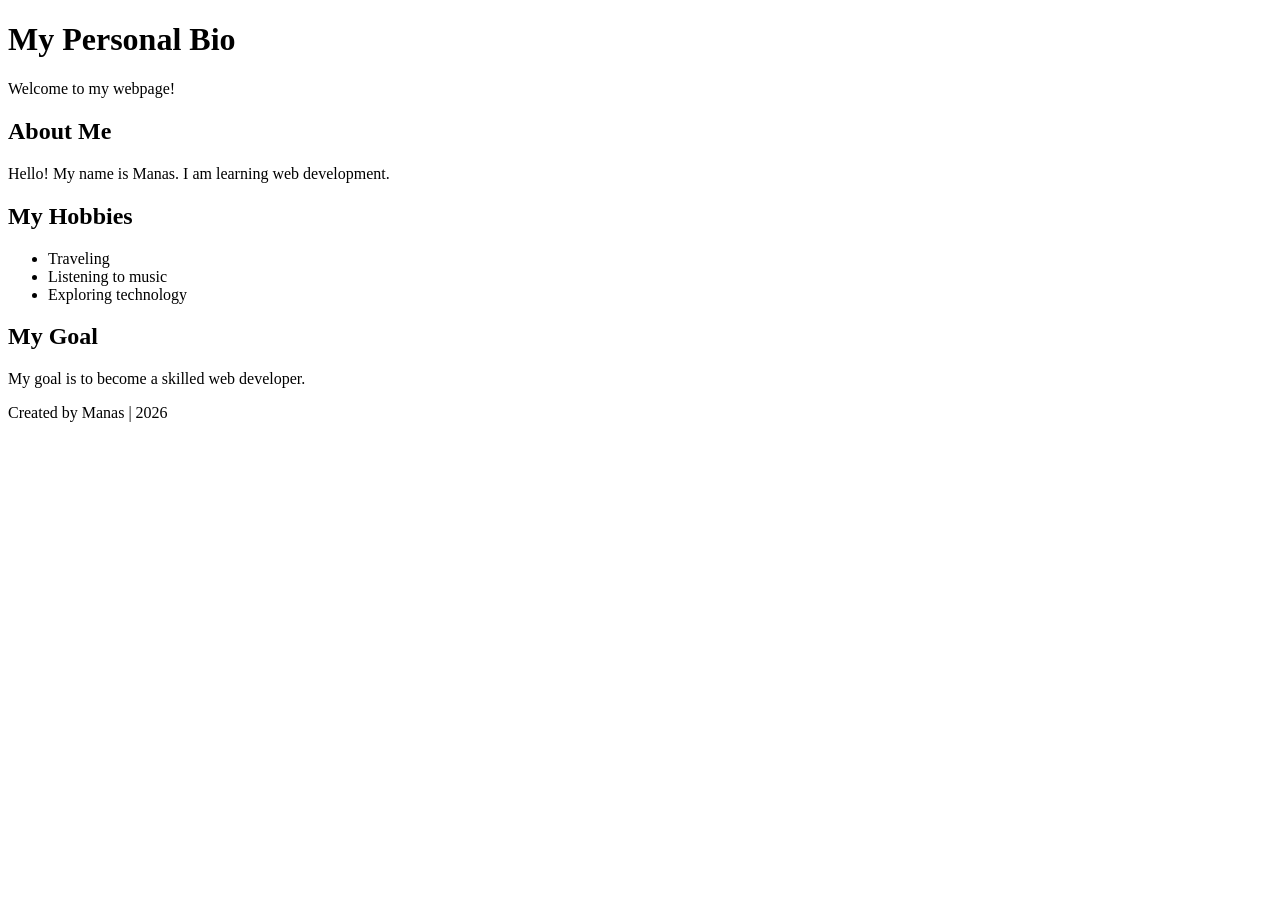
<file: P05-bio-page/index.html>
<!DOCTYPE html>
<html lang="en">
<head>
    <meta charset="UTF-8">
    <meta name="viewport" content="width=device-width, initial-scale=1.0">
    <title>My Bio Page</title>
</head>
<body>
    <header>
        <h1>My Personal Bio</h1>
        <p>Welcome to my webpage!</p>
    </header>

    <main>
        <section>
            <h2>About Me</h2>
            <p>Hello! My name is Manas. I am learning web development.</p>
        </section>

        <section>
            <h2>My Hobbies</h2>
            <ul>
                <li>Traveling</li>
                <li>Listening to music</li>
                <li>Exploring technology</li>
            </ul>
        </section>

        <section>
            <h2>My Goal</h2>
            <p>My goal is to become a skilled web developer.</p>
        </section>
    </main>

    <footer>
        <p>Created by Manas | 2026</p>
    </footer>
</body>
</html>
</file>
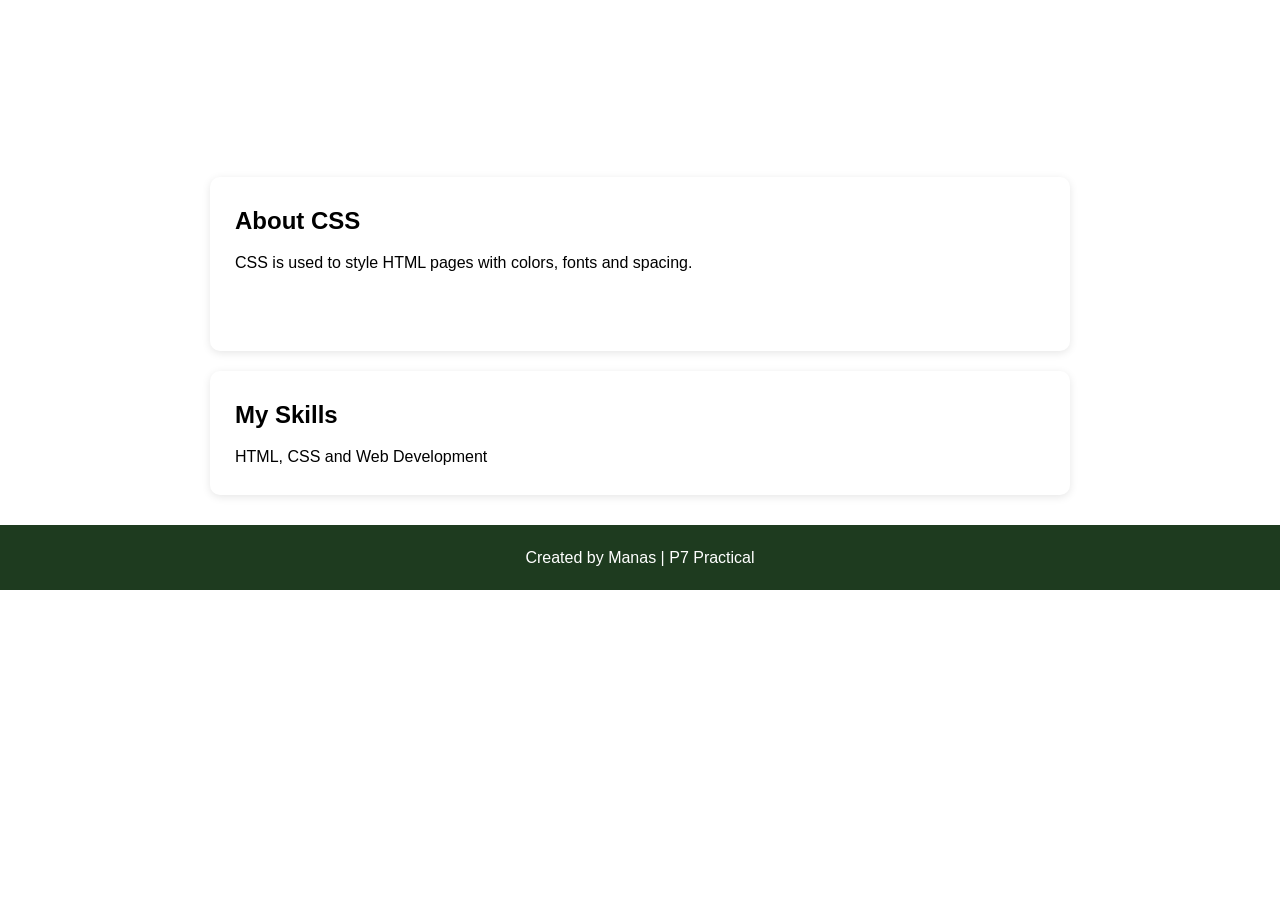
<file: P07-css-design/index.html>
<!DOCTYPE html>
<html lang="en">
<head>
    <meta charset="UTF-8">
    <meta name="viewport" content="width=device-width, initial-scale=1.0">
    <title>P7 - CSS Design</title>
    <link rel="stylesheet" href="style.css">
</head>
<body>

    <header>
        <h1>My CSS Design System</h1>
        <p>Learning colors, fonts and spacing with CSS.</p>
    </header>

    <main>
        <section class="card">
            <h2>About CSS</h2>
            <p>CSS is used to style HTML pages with colors, fonts and spacing.</p>
            <button>Learn More</button>
        </section>

        <section class="card">
            <h2>My Skills</h2>
            <p>HTML, CSS and Web Development</p>
        </section>
    </main>

    <footer>
        <p>Created by Manas | P7 Practical</p>
    </footer>

</body>
</html>
</file>
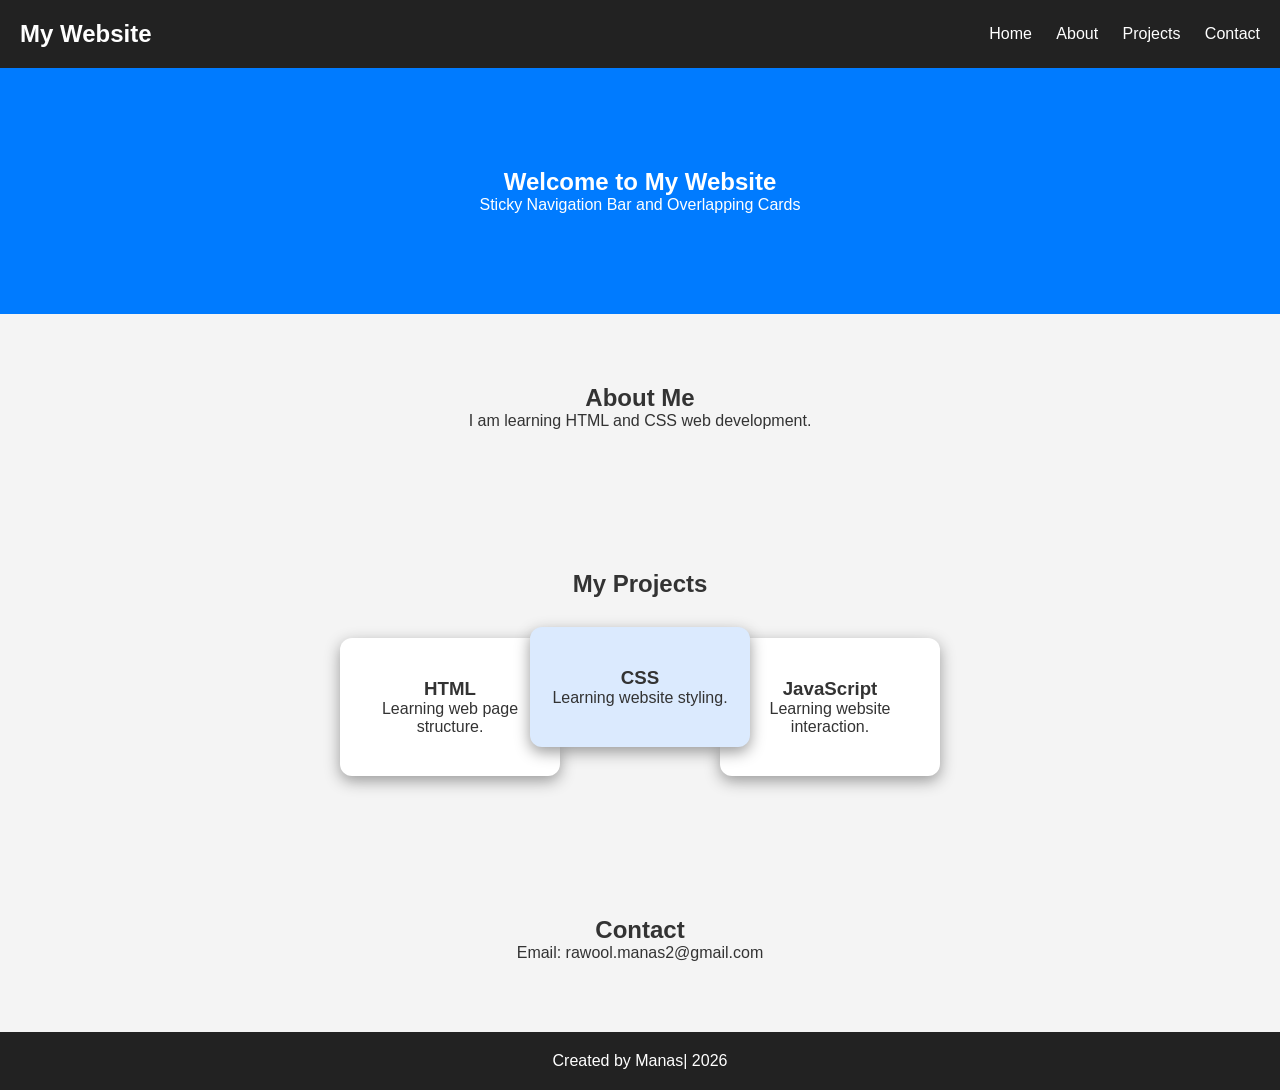
<file: P08-sticky-navbar/index.html>
<!DOCTYPE html>
<html lang="en">
<head>
    <meta charset="UTF-8">
    <meta name="viewport" content="width=device-width, initial-scale=1.0">
    <title>Sticky Navbar and Cards</title>
    <link rel="stylesheet" href="style.css">
</head>
<body>

    <nav class="navbar">
        <h2>My Website</h2>
        <div class="nav-links">
            <a href="#home">Home</a>
            <a href="#about">About</a>
            <a href="#projects">Projects</a>
            <a href="#contact">Contact</a>
        </div>
    </nav>

    <section id="home" class="hero">
        <h1>Welcome to My Website</h1>
        <p>Sticky Navigation Bar and Overlapping Cards</p>
    </section>

    <section id="about">
        <h2>About Me</h2>
        <p>I am learning HTML and CSS web development.</p>
    </section>

    <section id="projects">
        <h2>My Projects</h2>

        <div class="card-container">
            <div class="card card-one">
                <h3>HTML</h3>
                <p>Learning web page structure.</p>
            </div>

            <div class="card card-two">
                <h3>CSS</h3>
                <p>Learning website styling.</p>
            </div>

            <div class="card card-three">
                <h3>JavaScript</h3>
                <p>Learning website interaction.</p>
            </div>
        </div>
    </section>

    <section id="contact">
        <h2>Contact</h2>
        <p>Email: rawool.manas2@gmail.com</p>
    </section>

    <footer>
        <p>Created by Manas| 2026</p>
    </footer>

</body>
</html>
</file>
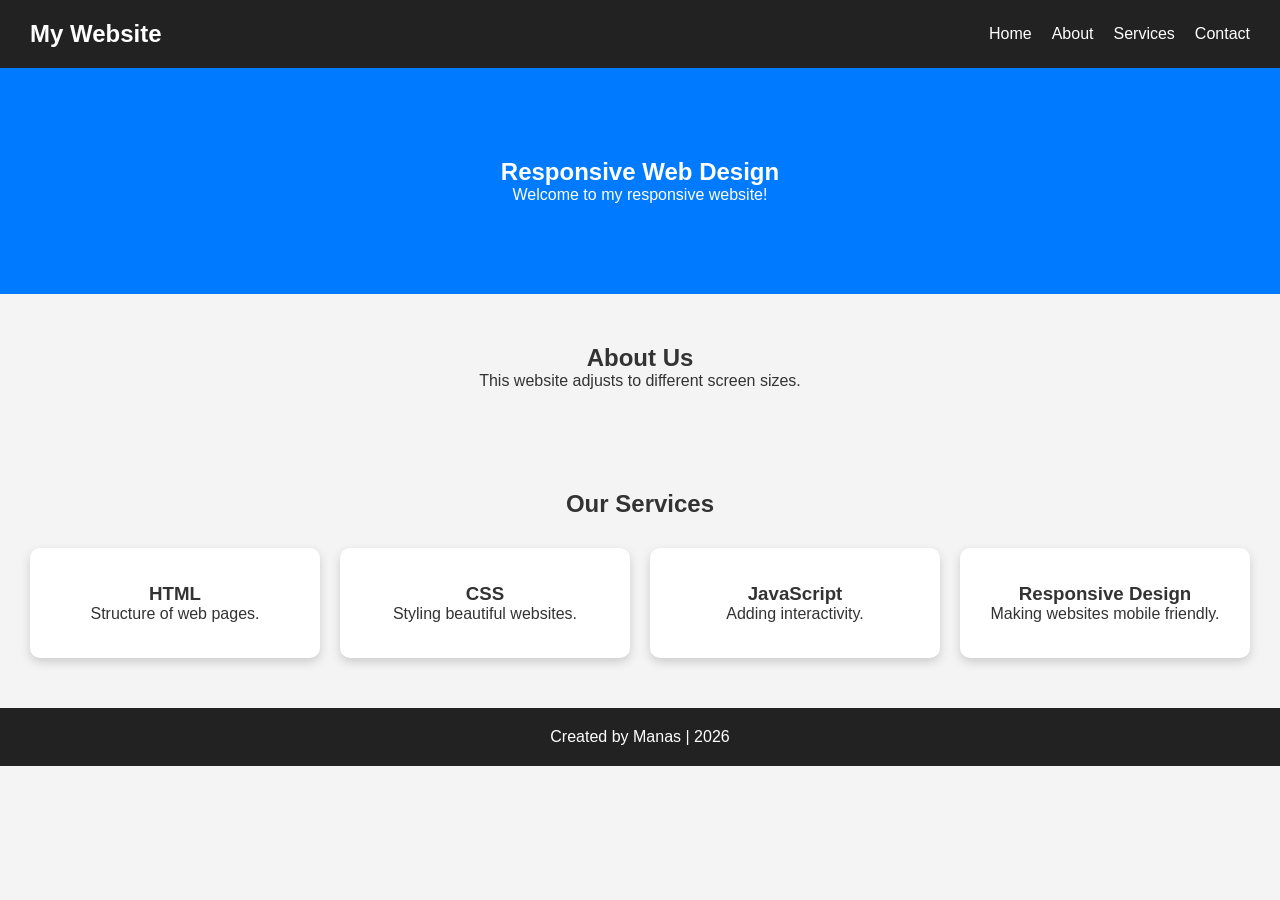
<file: P09-responsive-navbar/index.html>
<!DOCTYPE html>
<html lang="en">
<head>
    <meta charset="UTF-8">
    <meta name="viewport" content="width=device-width, initial-scale=1.0">
    <title>Responsive Navbar and Grid</title>
    <link rel="stylesheet" href="style.css">
</head>
<body>

    <header>
        <nav class="navbar">
            <h2>My Website</h2>

            <div class="nav-links">
                <a href="#home">Home</a>
                <a href="#about">About</a>
                <a href="#services">Services</a>
                <a href="#contact">Contact</a>
            </div>
        </nav>
    </header>

    <section id="home" class="hero">
        <h1>Responsive Web Design</h1>
        <p>Welcome to my responsive website!</p>
    </section>

    <section id="about">
        <h2>About Us</h2>
        <p>This website adjusts to different screen sizes.</p>
    </section>

    <section id="services">
        <h2>Our Services</h2>

        <div class="card-grid">
            <div class="card">
                <h3>HTML</h3>
                <p>Structure of web pages.</p>
            </div>

            <div class="card">
                <h3>CSS</h3>
                <p>Styling beautiful websites.</p>
            </div>

            <div class="card">
                <h3>JavaScript</h3>
                <p>Adding interactivity.</p>
            </div>

            <div class="card">
                <h3>Responsive Design</h3>
                <p>Making websites mobile friendly.</p>
            </div>
        </div>
    </section>

    <footer id="contact">
        <p>Created by Manas | 2026</p>
    </footer>

</body>
</html>
</file>
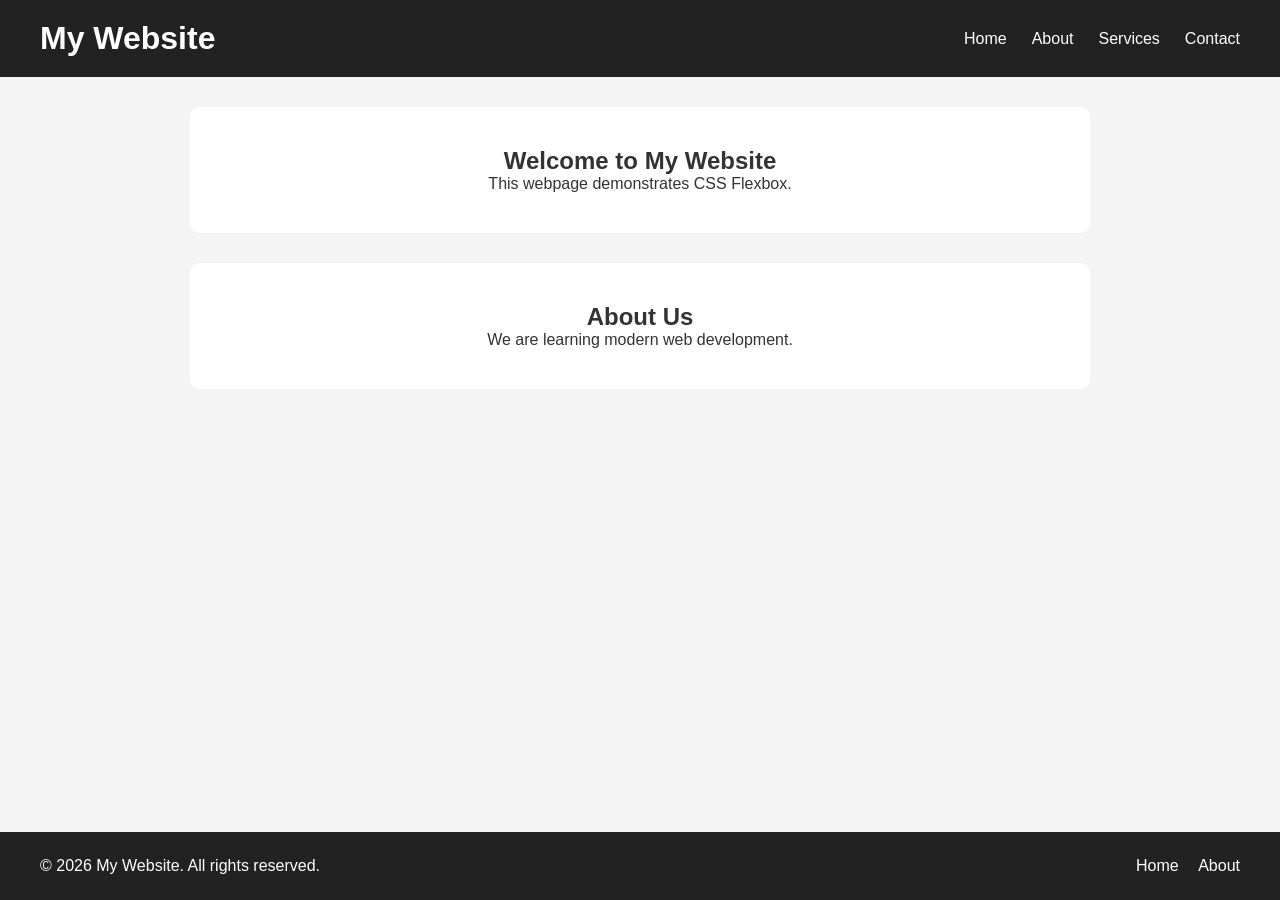
<file: P10-flexbox/index.html>
<!DOCTYPE html>
<html lang="en">
<head>
    <meta charset="UTF-8">
    <meta name="viewport" content="width=device-width, initial-scale=1.0">
    <title>Header and Footer using Flexbox</title>
    <link rel="stylesheet" href="style.css">
</head>
<body>

    <header class="header">
        <h1>My Website</h1>

        <nav>
            <a href="#home">Home</a>
            <a href="#about">About</a>
            <a href="#services">Services</a>
            <a href="#contact">Contact</a>
        </nav>
    </header>

    <main id="home">
        <section class="content">
            <h2>Welcome to My Website</h2>
            <p>This webpage demonstrates CSS Flexbox.</p>
        </section>

        <section class="content" id="about">
            <h2>About Us</h2>
            <p>We are learning modern web development.</p>
        </section>
    </main>

    <footer class="footer" id="contact">
        <p>&copy; 2026 My Website. All rights reserved.</p>
        <div>
            <a href="#home">Home</a>
            <a href="#about">About</a>
        </div>
    </footer>

</body>
</html>
</file>
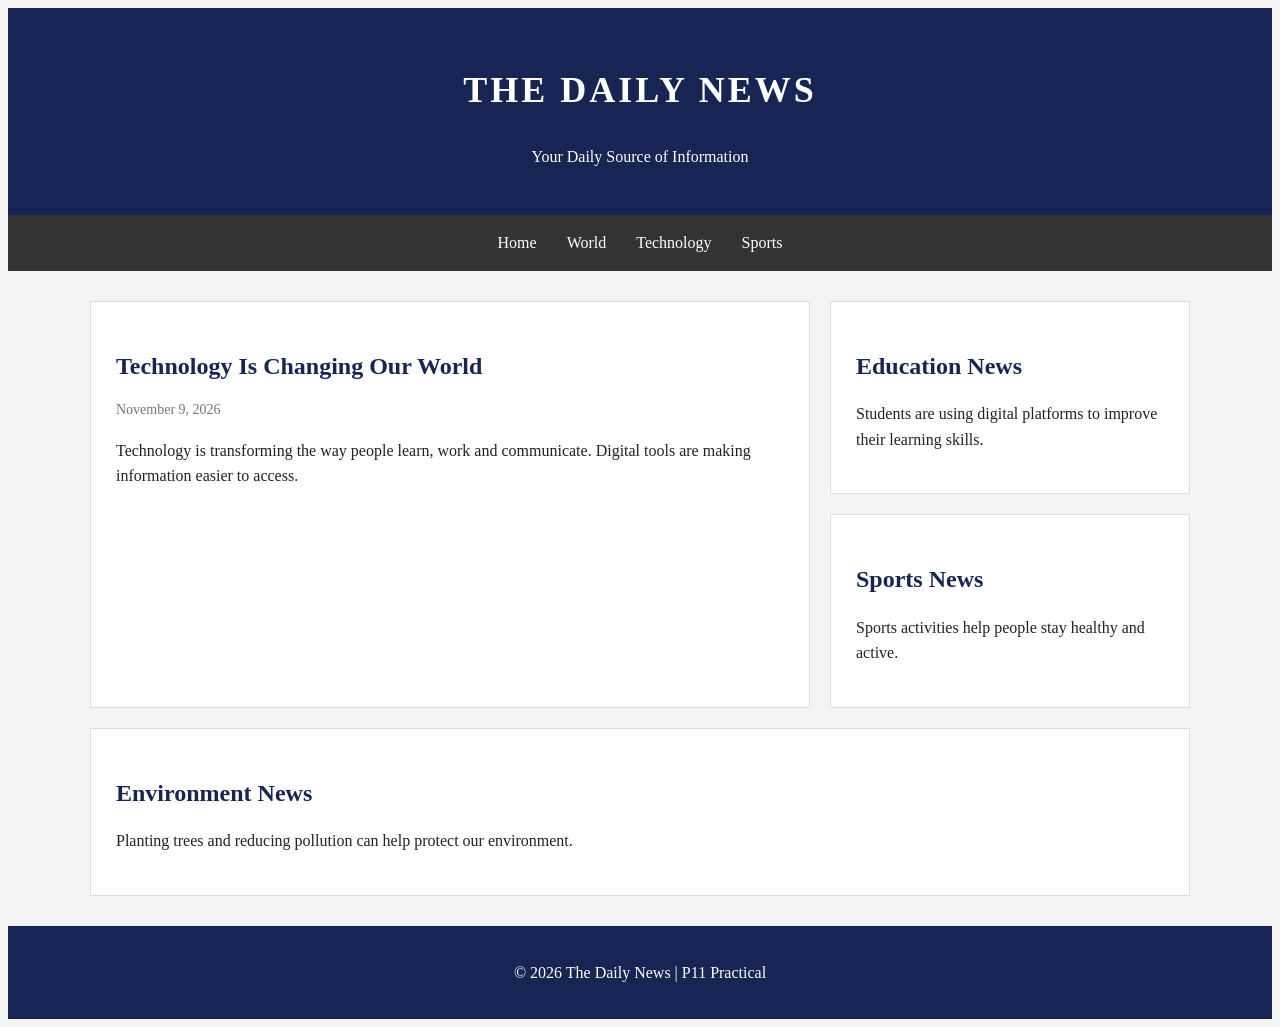
<file: P11-newspaper/index.html>
<!DOCTYPE html>
<html lang="en">
<head>
    <meta charset="UTF-8">
    <meta name="viewport" content="width=device-width, initial-scale=1.0">
    <title>P11 - Newspaper Layout</title>
    <link rel="stylesheet" href="style.css">
</head>
<body>

    <header class="newspaper-header">
        <h1>THE DAILY NEWS</h1>
        <p>Your Daily Source of Information</p>
    </header>

    <nav>
        <a href="#">Home</a>
        <a href="#">World</a>
        <a href="#">Technology</a>
        <a href="#">Sports</a>
    </nav>

    <main class="newspaper-grid">
        <article class="main-news">
            <h2>Technology Is Changing Our World</h2>
            <p class="date">November 9, 2026</p>
            <p>Technology is transforming the way people learn, work and communicate. Digital tools are making information easier to access.</p>
        </article>

        <article class="side-news">
            <h2>Education News</h2>
            <p>Students are using digital platforms to improve their learning skills.</p>
        </article>

        <article class="side-news">
            <h2>Sports News</h2>
            <p>Sports activities help people stay healthy and active.</p>
        </article>

        <article class="bottom-news">
            <h2>Environment News</h2>
            <p>Planting trees and reducing pollution can help protect our environment.</p>
        </article>
    </main>

    <footer>
        <p>©️ 2026 The Daily News | P11 Practical</p>
    </footer>

</body>
</html>
</file>
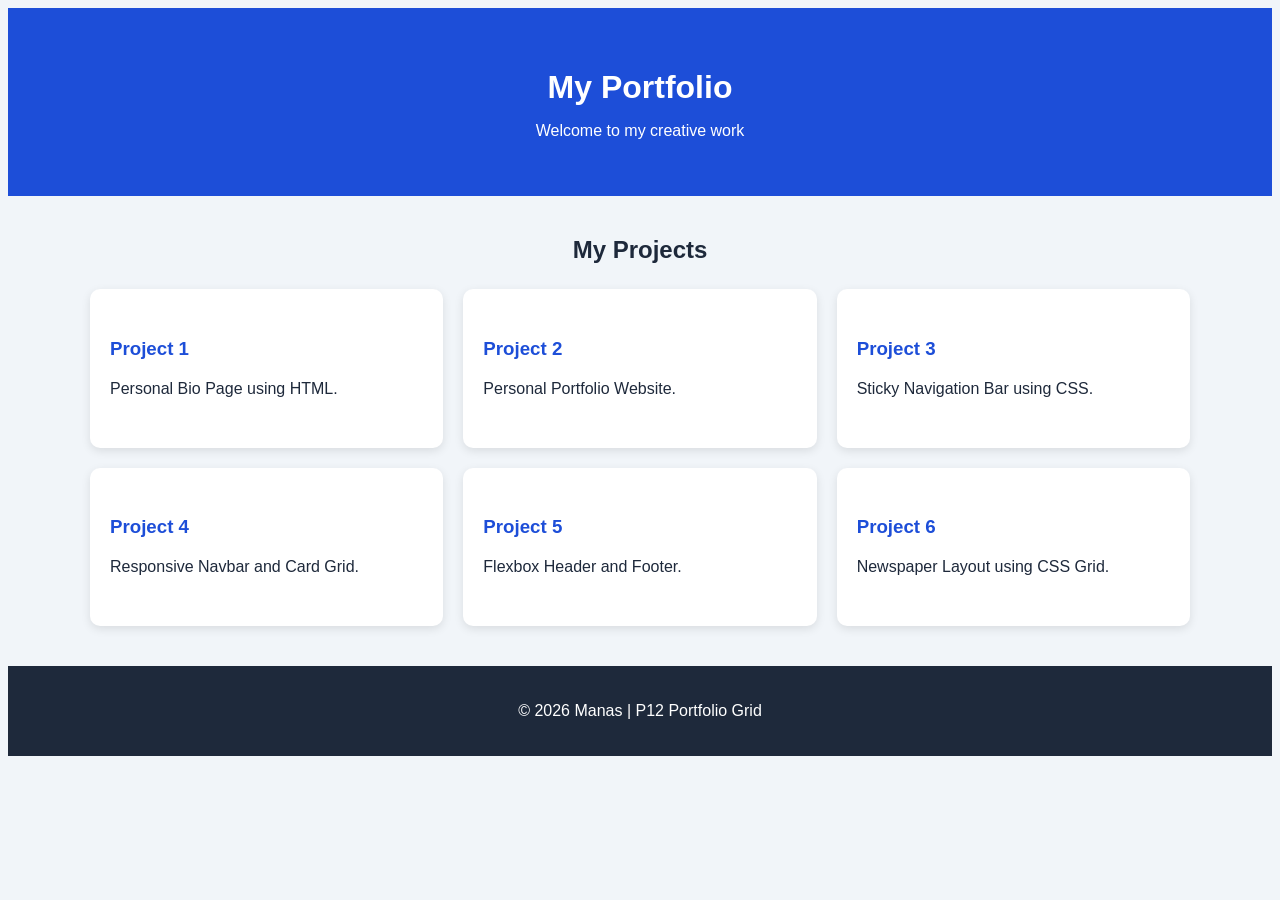
<file: P12-portfolio-grid/index.html>
<!DOCTYPE html>
<html lang="en">
<head>
    <meta charset="UTF-8">
    <meta name="viewport" content="width=device-width, initial-scale=1.0">
    <title>P12 - Portfolio Project Grid</title>
    <link rel="stylesheet" href="style.css">
</head>
<body>

    <header>
        <h1>My Portfolio</h1>
        <p>Welcome to my creative work</p>
    </header>

    <main>
        <h2>My Projects</h2>

        <section class="project-grid">
            <div class="project-card">
                <h3>Project 1</h3>
                <p>Personal Bio Page using HTML.</p>
            </div>

            <div class="project-card">
                <h3>Project 2</h3>
                <p>Personal Portfolio Website.</p>
            </div>

            <div class="project-card">
                <h3>Project 3</h3>
                <p>Sticky Navigation Bar using CSS.</p>
            </div>

            <div class="project-card">
                <h3>Project 4</h3>
                <p>Responsive Navbar and Card Grid.</p>
            </div>

            <div class="project-card">
                <h3>Project 5</h3>
                <p>Flexbox Header and Footer.</p>
            </div>

            <div class="project-card">
                <h3>Project 6</h3>
                <p>Newspaper Layout using CSS Grid.</p>
            </div>
        </section>
    </main>

    <footer>
        <p>©️ 2026 Manas | P12 Portfolio Grid</p>
    </footer>

</body>
</html>
</file>
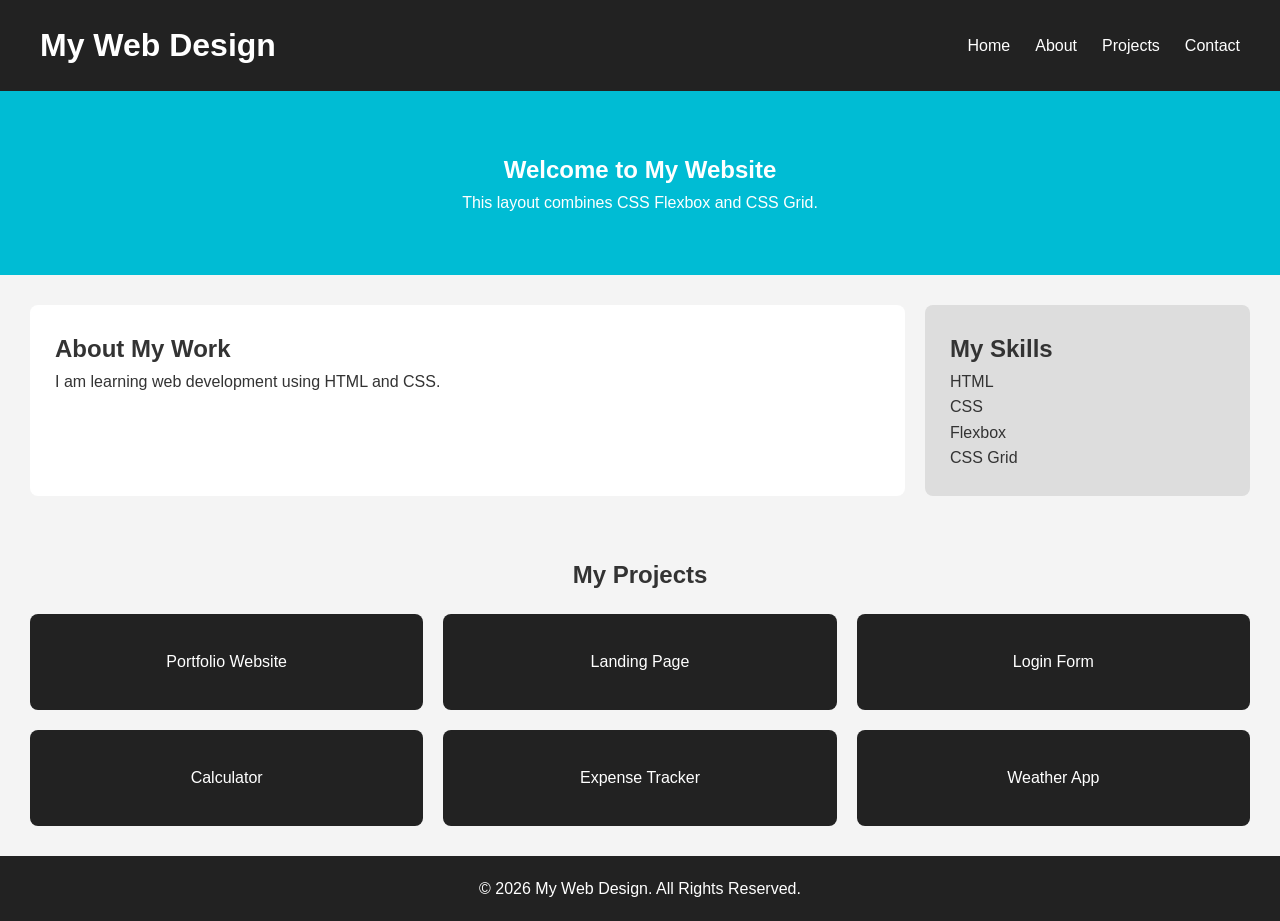
<file: P13-flexbox-grid/index.html>
<!DOCTYPE html>
<html lang="en">
<head>
    <meta charset="UTF-8">
    <meta name="viewport" content="width=device-width, initial-scale=1.0">
    <title>P13 - Flexbox and Grid</title>
    <link rel="stylesheet" href="style.css">
</head>
<body>

    <header class="header">
        <h1>My Web Design</h1>
        <nav>
            <a href="#">Home</a>
            <a href="#">About</a>
            <a href="#">Projects</a>
            <a href="#">Contact</a>
        </nav>
    </header>

    <main>

        <section class="hero">
            <h2>Welcome to My Website</h2>
            <p>This layout combines CSS Flexbox and CSS Grid.</p>
        </section>

        <section class="content">

            <div class="main-content">
                <h2>About My Work</h2>
                <p>I am learning web development using HTML and CSS.</p>
            </div>

            <aside class="sidebar">
                <h2>My Skills</h2>
                <p>HTML</p>
                <p>CSS</p>
                <p>Flexbox</p>
                <p>CSS Grid</p>
            </aside>

        </section>

        <section class="projects">
            <h2>My Projects</h2>

            <div class="project-grid">
                <div class="project-card">Portfolio Website</div>
                <div class="project-card">Landing Page</div>
                <div class="project-card">Login Form</div>
                <div class="project-card">Calculator</div>
                <div class="project-card">Expense Tracker</div>
                <div class="project-card">Weather App</div>
            </div>

        </section>

    </main>

    <footer class="footer">
        <p>©️ 2026 My Web Design. All Rights Reserved.</p>
    </footer>

</body>
</html>
</file>
<file: P07-css-design/style.css>
```css
/* P7 - CSS Colors, Fonts and Spacing */

:root {
    --primary-color: #2563eb;
    --background-color: #f1f5f9;
    --text-color: #1e293b;
    --card-color: #ffffff;
}

* {
    margin: 0;
    padding: 0;
    box-sizing: border-box;
}

body {
    font-family: Arial, sans-serif;
    background-color: var(--background-color);
    color: var(--text-color);
    line-height: 1.6;
}

header {
    background-color: var(--primary-color);
    color: white;
    text-align: center;
    padding: 30px 20px;
}

header h1 {
    margin-bottom: 10px;
}

main {
    max-width: 900px;
    margin: 30px auto;
    padding: 0 20px;
}

.card {
    background-color: var(--card-color);
    padding: 25px;
    margin-bottom: 20px;
    border-radius: 10px;
    box-shadow: 0 2px 8px rgba(0, 0, 0, 0.1);
}

.card h2 {
    color: var(--primary-color);
    margin-bottom: 10px;
}

button {
    background-color: var(--primary-color);
    color: white;
    border: none;
    padding: 10px 18px;
    margin-top: 15px;
    border-radius: 5px;
    cursor: pointer;
}

footer {
    text-align: center;
    padding: 20px;
    background-color: #1e3b1f;
    color: white;
}
</file>
<file: P08-sticky-navbar/style.css>
* {
    margin: 0;
    padding: 0;
    box-sizing: border-box;
}

html {
    scroll-behavior: smooth;
}

body {
    font-family: Arial, sans-serif;
    background: #f4f4f4;
    color: #333;
}

/* Sticky Navigation */
.navbar {
    position: sticky;
    top: 0;
    z-index: 100;
    background: #222;
    color: white;
    padding: 20px;
    display: flex;
    justify-content: space-between;
    align-items: center;
}

.nav-links a {
    color: white;
    text-decoration: none;
    margin-left: 20px;
}

/* Sections */
section {
    padding: 70px 30px;
    text-align: center;
}

.hero {
    background: #007bff;
    color: white;
    padding: 100px 20px;
}

/* Overlapping Cards */
.card-container {
    display: flex;
    justify-content: center;
    align-items: center;
    margin-top: 40px;
}

.card {
    width: 220px;
    padding: 40px 20px;
    border-radius: 12px;
    background: white;
    box-shadow: 0 5px 15px #999;
    position: relative;
}

.card-two {
    margin-left: -30px;
    margin-right: -30px;
    z-index: 2;
    transform: translateY(-20px);
    background: #dbeafe;
}

.card-one {
    z-index: 1;
}

.card-three {
    z-index: 1;
}

footer {
    background: #222;
    color: white;
    text-align: center;
    padding: 20px;
}
</file>
<file: P09-responsive-navbar/style.css>
* {
    margin: 0;
    padding: 0;
    box-sizing: border-box;
}

body {
    font-family: Arial, sans-serif;
    background: #f4f4f4;
    color: #333;
}

.navbar {
    background: #222;
    color: white;
    padding: 20px 30px;
    display: flex;
    justify-content: space-between;
    align-items: center;
    flex-wrap: wrap;
}

.nav-links {
    display: flex;
    gap: 20px;
}

.nav-links a {
    color: white;
    text-decoration: none;
}

.hero {
    background: #007bff;
    color: white;
    text-align: center;
    padding: 90px 20px;
}

section {
    padding: 50px 30px;
    text-align: center;
}

.card-grid {
    display: grid;
    grid-template-columns: repeat(4, 1fr);
    gap: 20px;
    margin-top: 30px;
}

.card {
    background: white;
    padding: 35px 20px;
    border-radius: 10px;
    box-shadow: 0 4px 10px #ccc;
}

/* Tablet screen */
@media (max-width: 900px) {
    .card-grid {
        grid-template-columns: repeat(2, 1fr);
    }
}

/* Mobile screen */
@media (max-width: 600px) {
    .navbar {
        flex-direction: column;
        gap: 15px;
    }

    .nav-links {
        flex-wrap: wrap;
        justify-content: center;
    }

    .card-grid {
        grid-template-columns: 1fr;
    }

    .hero {
        padding: 60px 15px;
    }
}

footer {
    background: #222;
    color: white;
    text-align: center;
    padding: 20px;
}
</file>
<file: P10-flexbox/style.css>
* {
    margin: 0;
    padding: 0;
    box-sizing: border-box;
}

body {
    font-family: Arial, sans-serif;
    background: #f4f4f4;
    color: #333;
    min-height: 100vh;
    display: flex;
    flex-direction: column;
}

/* Header using Flexbox */
.header {
    background: #222;
    color: white;
    padding: 20px 40px;
    display: flex;
    justify-content: space-between;
    align-items: center;
    flex-wrap: wrap;
}

.header nav {
    display: flex;
    gap: 25px;
}

.header a {
    color: white;
    text-decoration: none;
}

/* Main content */
main {
    flex: 1;
}

.content {
    background: white;
    margin: 30px auto;
    padding: 40px;
    max-width: 900px;
    text-align: center;
    border-radius: 10px;
}

/* Footer using Flexbox */
.footer {
    background: #222;
    color: white;
    padding: 25px 40px;
    display: flex;
    justify-content: space-between;
    align-items: center;
    flex-wrap: wrap;
    gap: 15px;
}

.footer a {
    color: white;
    text-decoration: none;
    margin-left: 15px;
}

/* Mobile responsive */
@media (max-width: 600px) {
    .header,
    .footer {
        flex-direction: column;
        text-align: center;
        gap: 15px;
    }

    .header nav {
        flex-wrap: wrap;
        justify-content: center;
    }
}
</file>
<file: P11-newspaper/style.css>
```css
/* P11 - Newspaper Layout using CSS Grid */

* {
    margin: 0;
    padding: 0;
    box-sizing: border-box;
}

body {
    font-family: Georgia, serif;
    background-color: #f4f4f4;
    color: #222;
    line-height: 1.6;
}

.newspaper-header {
    background-color: #172554;
    color: white;
    text-align: center;
    padding: 30px 15px;
}

.newspaper-header h1 {
    font-size: 36px;
    letter-spacing: 3px;
}

nav {
    display: flex;
    justify-content: center;
    gap: 30px;
    background-color: #333;
    padding: 15px;
}

nav a {
    color: white;
    text-decoration: none;
}

.newspaper-grid {
    max-width: 1100px;
    margin: 30px auto;
    padding: 0 20px;
    display: grid;
    grid-template-columns: 2fr 1fr;
    gap: 20px;
}

article {
    background-color: white;
    padding: 25px;
    border: 1px solid #ddd;
}

.main-news {
    grid-row: span 2;
}

article h2 {
    color: #172554;
    margin-bottom: 12px;
}

.date {
    color: #777;
    font-size: 14px;
    margin-bottom: 15px;
}

.bottom-news {
    grid-column: 1 / -1;
}

footer {
    background-color: #172554;
    color: white;
    text-align: center;
    padding: 18px;
}

@media (max-width: 600px) {
    .newspaper-grid {
        grid-template-columns: 1fr;
    }

    .main-news {
        grid-row: auto;
    }

    .bottom-news {
        grid-column: auto;
    }

    nav {
        flex-wrap: wrap;
        gap: 15px;
    }
}
</file>
<file: P12-portfolio-grid/style.css>
```css
/* P12 - Portfolio Project Grid */

* {
    margin: 0;
    padding: 0;
    box-sizing: border-box;
}

body {
    font-family: Arial, sans-serif;
    background-color: #f1f5f9;
    color: #1e293b;
}

header {
    background-color: #1d4ed8;
    color: white;
    text-align: center;
    padding: 40px 20px;
}

header h1 {
    margin-bottom: 10px;
}

main {
    max-width: 1100px;
    margin: 40px auto;
    padding: 0 20px;
}

main h2 {
    text-align: center;
    margin-bottom: 25px;
}

.project-grid {
    display: grid;
    grid-template-columns: repeat(3, 1fr);
    gap: 20px;
}

.project-card {
    background-color: white;
    padding: 30px 20px;
    border-radius: 10px;
    box-shadow: 0 3px 10px rgba(0, 0, 0, 0.1);
    transition: transform 0.3s;
}

.project-card:hover {
    transform: translateY(-5px);
}

.project-card h3 {
    color: #1d4ed8;
    margin-bottom: 12px;
}

.project-card p {
    line-height: 1.6;
}

footer {
    background-color: #1e293b;
    color: white;
    text-align: center;
    padding: 20px;
    margin-top: 40px;
}

@media (max-width: 768px) {
    .project-grid {
        grid-template-columns: repeat(2, 1fr);
    }
}

@media (max-width: 500px) {
    .project-grid {
        grid-template-columns: 1fr;
    }
}
```
</file>
<file: P13-flexbox-grid/style.css>
/* General Styling */
* {
    margin: 0;
    padding: 0;
    box-sizing: border-box;
}

body {
    font-family: Arial, sans-serif;
    background-color: #f4f4f4;
    color: #333;
    line-height: 1.6;
}

/* Header - Flexbox */
.header {
    background-color: #222;
    color: white;
    padding: 20px 40px;

    display: flex;
    justify-content: space-between;
    align-items: center;
}

nav {
    display: flex;
    gap: 25px;
}

nav a {
    color: white;
    text-decoration: none;
}

nav a:hover {
    color: #00bcd4;
}

/* Hero Section */
.hero {
    background-color: #00bcd4;
    color: white;
    text-align: center;
    padding: 60px 20px;
}

/* Content - Flexbox */
.content {
    display: flex;
    gap: 20px;
    padding: 30px;
}

.main-content {
    flex: 3;
    background-color: white;
    padding: 25px;
    border-radius: 8px;
}

.sidebar {
    flex: 1;
    background-color: #ddd;
    padding: 25px;
    border-radius: 8px;
}

/* Projects - CSS Grid */
.projects {
    padding: 30px;
    text-align: center;
}

.project-grid {
    display: grid;
    grid-template-columns: repeat(3, 1fr);
    gap: 20px;
    margin-top: 20px;
}

.project-card {
    background-color: #222;
    color: white;
    padding: 35px;
    border-radius: 8px;
}

.project-card:hover {
    background-color: #00bcd4;
    color: white;
}

/* Footer */
.footer {
    background-color: #222;
    color: white;
    text-align: center;
    padding: 20px;
}

/* Responsive Design */
@media (max-width: 768px) {

    .header {
        flex-direction: column;
        gap: 15px;
    }

    nav {
        flex-wrap: wrap;
        justify-content: center;
    }

    .content {
        flex-direction: column;
    }

    .project-grid {
        grid-template-columns: repeat(2, 1fr);
    }
}

@media (max-width: 480px) {
    .project-grid {
        grid-template-columns: 1fr;
    }
}
</file>
